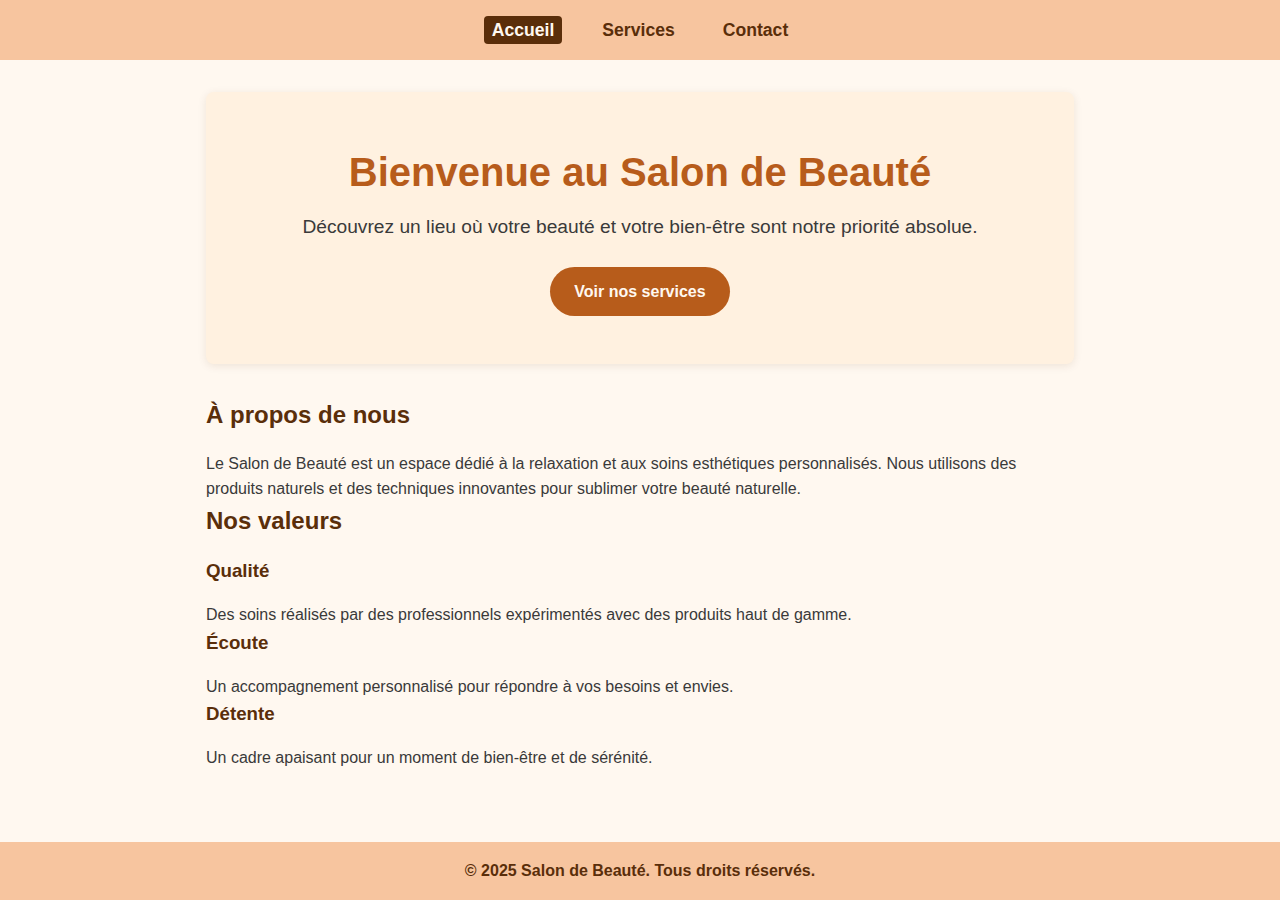
<file: index.html>
<!DOCTYPE html>
<html lang="fr">
<head>
  <meta charset="UTF-8" />
  <meta name="viewport" content="width=device-width, initial-scale=1" />
  <title>Salon de Beauté - Accueil</title>
  <link rel="stylesheet" href="styles.css" />
</head>
<body>
  <header>
    <nav>
      <ul class="nav-list">
        <li><a href="index.html" class="active">Accueil</a></li>
        <li><a href="services.html">Services</a></li>
        <li><a href="contact.html">Contact</a></li>
      </ul>
    </nav>
  </header>

  <main class="container">
    <section class="hero">
      <h1>Bienvenue au Salon de Beauté</h1>
      <p>Découvrez un lieu où votre beauté et votre bien-être sont notre priorité absolue.</p>
      <a href="services.html" class="btn">Voir nos services</a>
    </section>

    <section class="about">
      <h2>À propos de nous</h2>
      <p>
        Le Salon de Beauté est un espace dédié à la relaxation et aux soins esthétiques personnalisés. 
        Nous utilisons des produits naturels et des techniques innovantes pour sublimer votre beauté naturelle.
      </p>
    </section>

    <section class="values">
      <h2>Nos valeurs</h2>
      <article>
        <h3>Qualité</h3>
        <p>Des soins réalisés par des professionnels expérimentés avec des produits haut de gamme.</p>
      </article>
      <article>
        <h3>Écoute</h3>
        <p>Un accompagnement personnalisé pour répondre à vos besoins et envies.</p>
      </article>
      <article>
        <h3>Détente</h3>
        <p>Un cadre apaisant pour un moment de bien-être et de sérénité.</p>
      </article>
    </section>
  </main>

  <footer>
    <p>© 2025 Salon de Beauté. Tous droits réservés.</p>
  </footer>

  <script src="script.js"></script>
</body>
</html>
</file>
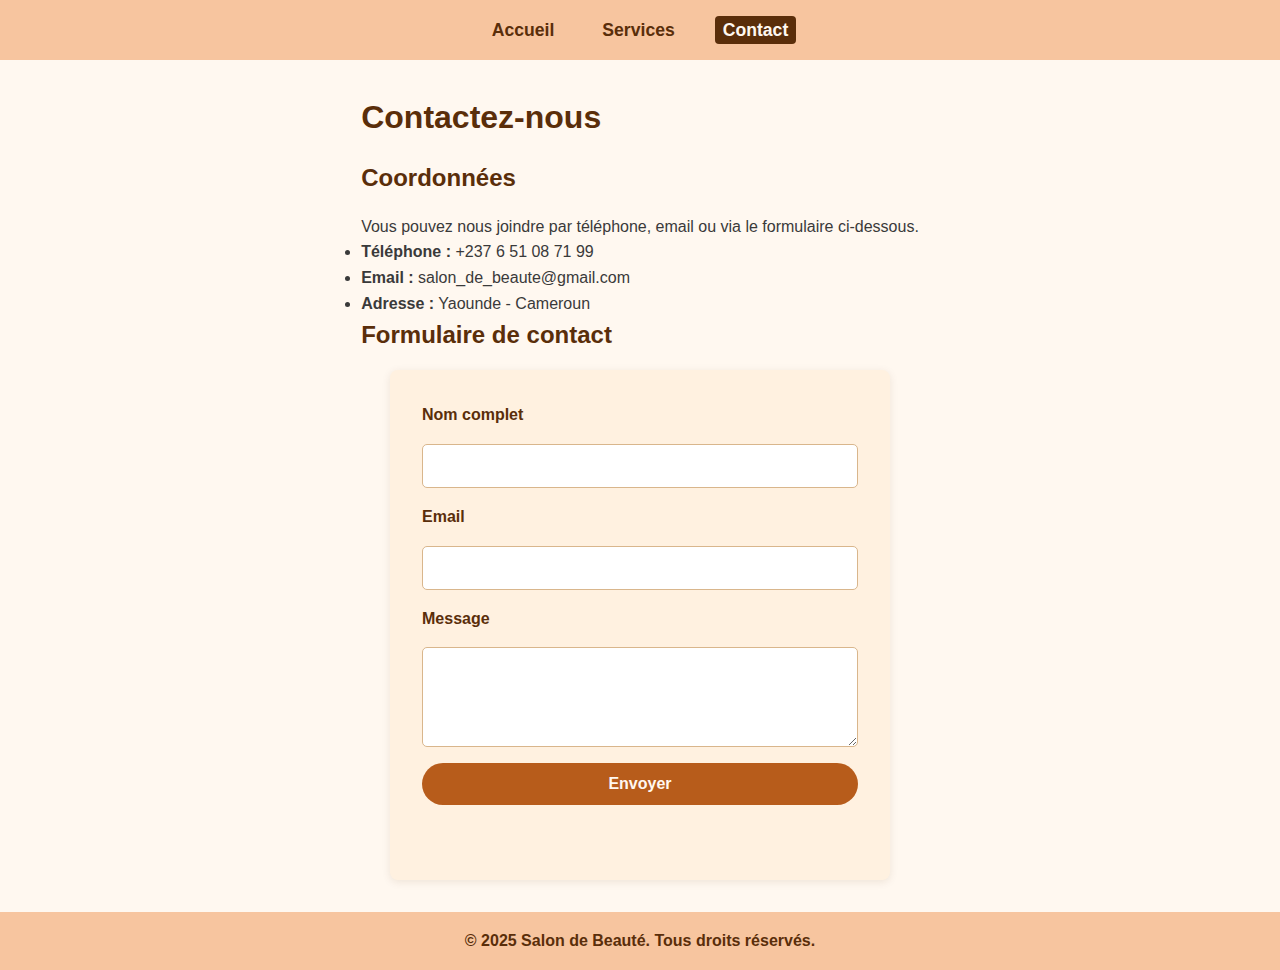
<file: contact.html>
<!DOCTYPE html>
<html lang="fr">
<head>
  <meta charset="UTF-8" />
  <meta name="viewport" content="width=device-width, initial-scale=1" />
  <title>Salon de Beauté - Contact</title>
  <link rel="stylesheet" href="styles.css" />
</head>
<body>
  <header>
    <nav>
      <ul class="nav-list">
        <li><a href="index.html">Accueil</a></li>
        <li><a href="services.html">Services</a></li>
        <li><a href="contact.html" class="active">Contact</a></li>
      </ul>
    </nav>
  </header>

  <main class="container">
    <h1>Contactez-nous</h1>

    <section>
      <h2>Coordonnées</h2>
      <p>Vous pouvez nous joindre par téléphone, email ou via le formulaire ci-dessous.</p>
      <ul>
        <li><strong>Téléphone :</strong> +237 6 51 08 71 99</li>
        <li><strong>Email :</strong> salon_de_beaute@gmail.com</li>
        <li><strong>Adresse :</strong> Yaounde - Cameroun</li>
      </ul>
    </section>

    <section>
      <h2>Formulaire de contact</h2>
      <form id="contactForm" novalidate>
        <label for="name">Nom complet</label>
        <input type="text" id="name" name="name" required minlength="2" />

        <label for="email">Email</label>
        <input type="email" id="email" name="email" required />

        <label for="message">Message</label>
        <textarea id="message" name="message" required minlength="10"></textarea>

        <button type="submit" class="btn">Envoyer</button>
        <p id="formMessage" class="form-message"></p>
      </form>
    </section>
  </main>

  <footer>
    <p>© 2025 Salon de Beauté. Tous droits réservés.</p>
  </footer>

  <script src="script.js"></script>
</body>
</html>
</file>
<file: styles.css>
* {
  margin: 0;
  padding: 0;
  box-sizing: border-box;
}

body {
  font-family: "Segoe UI", Tahoma, Geneva, Verdana, sans-serif;
  line-height: 1.6;
  background-color: #fff8f0;
  color: #3a3a3a;
  min-height: 100vh;
  display: flex;
  flex-direction: column;
}

header {
  background-color: #f7c59f;
  padding: 1rem 0;
}

.nav-list {
  list-style: none;
  display: flex;
  justify-content: center;
  gap: 2rem;
}

.nav-list a {
  text-decoration: none;
  color: #5a2e0a;
  font-weight: 600;
  font-size: 1.1rem;
  padding: 0.25rem 0.5rem;
  border-radius: 4px;
  transition: background-color 0.3s ease;
}

.nav-list a:hover,
.nav-list a.active {
  background-color: #5a2e0a;
  color: #fff8f0;
}

.container {
  flex: 1;
  max-width: 900px;
  margin: 2rem auto;
  padding: 0 1rem;
}

.hero {
  text-align: center;
  padding: 3rem 1rem;
  background: #fff1e0;
  border-radius: 8px;
  box-shadow: 0 2px 8px rgb(90 46 10 / 0.1);
  margin-bottom: 2rem;
}

.hero h1 {
  font-size: 2.5rem;
  margin-bottom: 0.5rem;
  color: #b75c1b;
}

.hero p {
  font-size: 1.2rem;
  margin-bottom: 1.5rem;
}

.btn {
  display: inline-block;
  background-color: #b75c1b;
  color: #fff8f0;
  padding: 0.75rem 1.5rem;
  border: none;
  border-radius: 25px;
  font-weight: 700;
  font-size: 1rem;
  cursor: pointer;
  text-decoration: none;
  transition: background-color 0.3s ease;
}

.btn:hover {
  background-color: #8b4513;
}

.intro {
  text-align: center;
  font-size: 1.1rem;
  color: #6a4c2a;
}

h1, h2, h3 {
  color: #5a2e0a;
  margin-bottom: 1rem;
}

.services-list {
  display: grid;
  gap: 1.5rem;
  grid-template-columns: repeat(auto-fit, minmax(250px, 1fr));
}

.service-item {
  background-color: #fff1e0;
  padding: 1.5rem;
  border-radius: 8px;
  box-shadow: 0 2px 8px rgb(90 46 10 / 0.1);
  transition: transform 0.3s ease;
}

.service-item:hover {
  transform: translateY(-5px);
}

form {
  max-width: 500px;
  margin: 0 auto;
  background: #fff1e0;
  padding: 2rem;
  border-radius: 8px;
  box-shadow: 0 2px 8px rgb(90 46 10 / 0.1);
  display: flex;
  flex-direction: column;
  gap: 1rem;
}

label {
  font-weight: 600;
  color: #5a2e0a;
}

input[type="text"],
input[type="email"],
textarea {
  padding: 0.75rem;
  font-size: 1rem;
  border: 1.5px solid #d9b68c;
  border-radius: 5px;
  resize: vertical;
}

textarea {
  min-height: 100px;
}

input:focus,
textarea:focus {
  border-color: #b75c1b;
  outline: none;
}

.form-message {
  margin-top: 0.5rem;
  font-weight: 600;
  color: #b75c1b;
  min-height: 1.2rem;
}

footer {
  text-align: center;
  padding: 1rem 0;
  background-color: #f7c59f;
  color: #5a2e0a;
  font-weight: 600;
}

/* Responsive */

@media (max-width: 600px) {
  .nav-list {
    flex-direction: column;
    gap: 0.75rem;
  }

  .hero h1 {
    font-size: 2rem;
  }
}

.burger {
  font-size: 1.8rem;
  background: none;
  border: none;
  cursor: pointer;
  color: #5a2e0a;
  display: none; /* caché par défaut */
}

.nav-list.nav-open {
  display: block !important;
}

@media (max-width: 600px) {
  .burger {
    display: block;
  }
  .nav-list {
    display: none;
    flex-direction: column;
    background-color: #f7c59f;
    position: absolute;
    top: 3.5rem;
    right: 0;
    width: 150px;
    padding: 1rem;
    border-radius: 4px;
  }
  .nav-list li {
    margin-bottom: 1rem;
  }
}

.fade-in {
  opacity: 0;
  transform: translateY(20px);
  transition: opacity 0.8s ease-out, transform 0.8s ease-out;
}

.fade-in.visible {
  opacity: 1;
  transform: translateY(0);
}
</file>
